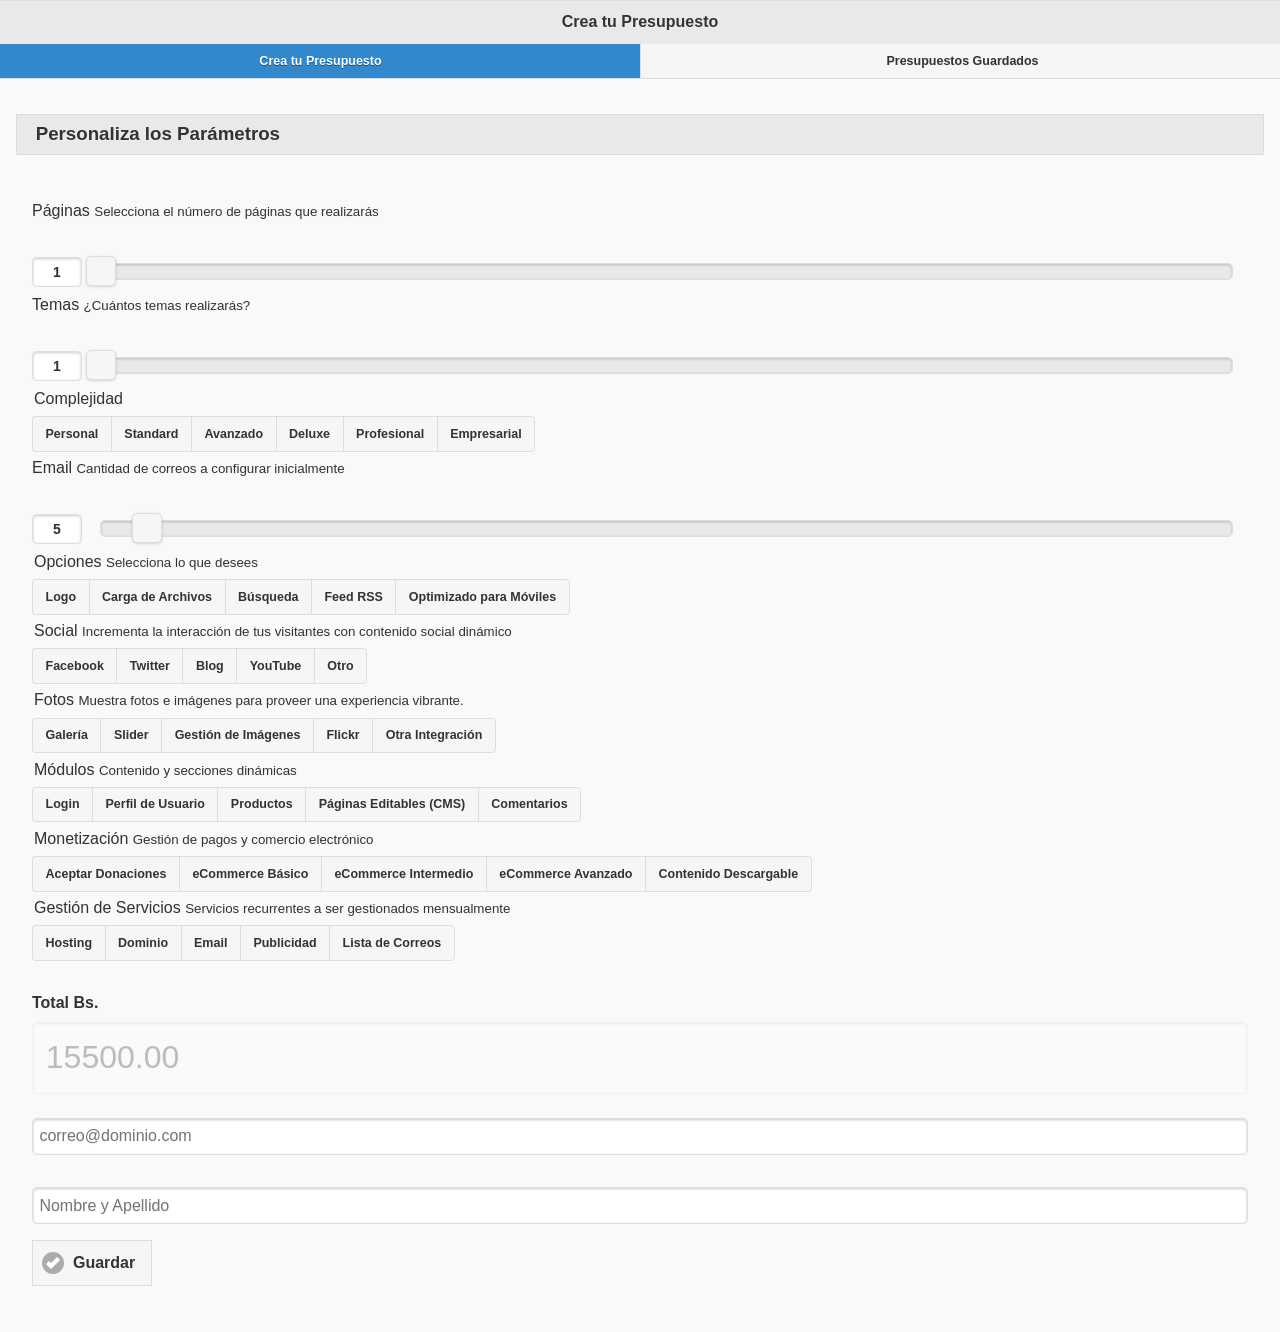
<file: index.html>
<!DOCTYPE HTML>
<html>
<head>
    <meta charset="utf-8" />
    <title>Calculadora</title>

    <meta name="viewport" content="width=device-width,initial-scale=1"/>

	<link rel="stylesheet" href="jquery/jquery.mobile.structure-1.4.5.min.css" />
    <link rel="stylesheet" href="jquery/jquery.mobile-1.4.5.min.css" />
    <link rel="stylesheet" href="css/style.css" />
</head>
<body>
	<div id="inicio" data-role="page"></div>
	<div id="presupuestos" data-role="page"></div>

	<script src="jquery/jquery-2.2.4.min.js"></script>
	<script src="jquery/jquery.mobile-1.4.5.min.js"></script>

	<script src="js/database.js"></script>
	<script src="js/script.js"></script>
</body>
</html>
</file>
<file: css/style.css>
.text-total {
	text-align: center;
	font-size: 2em;
}
</file>
